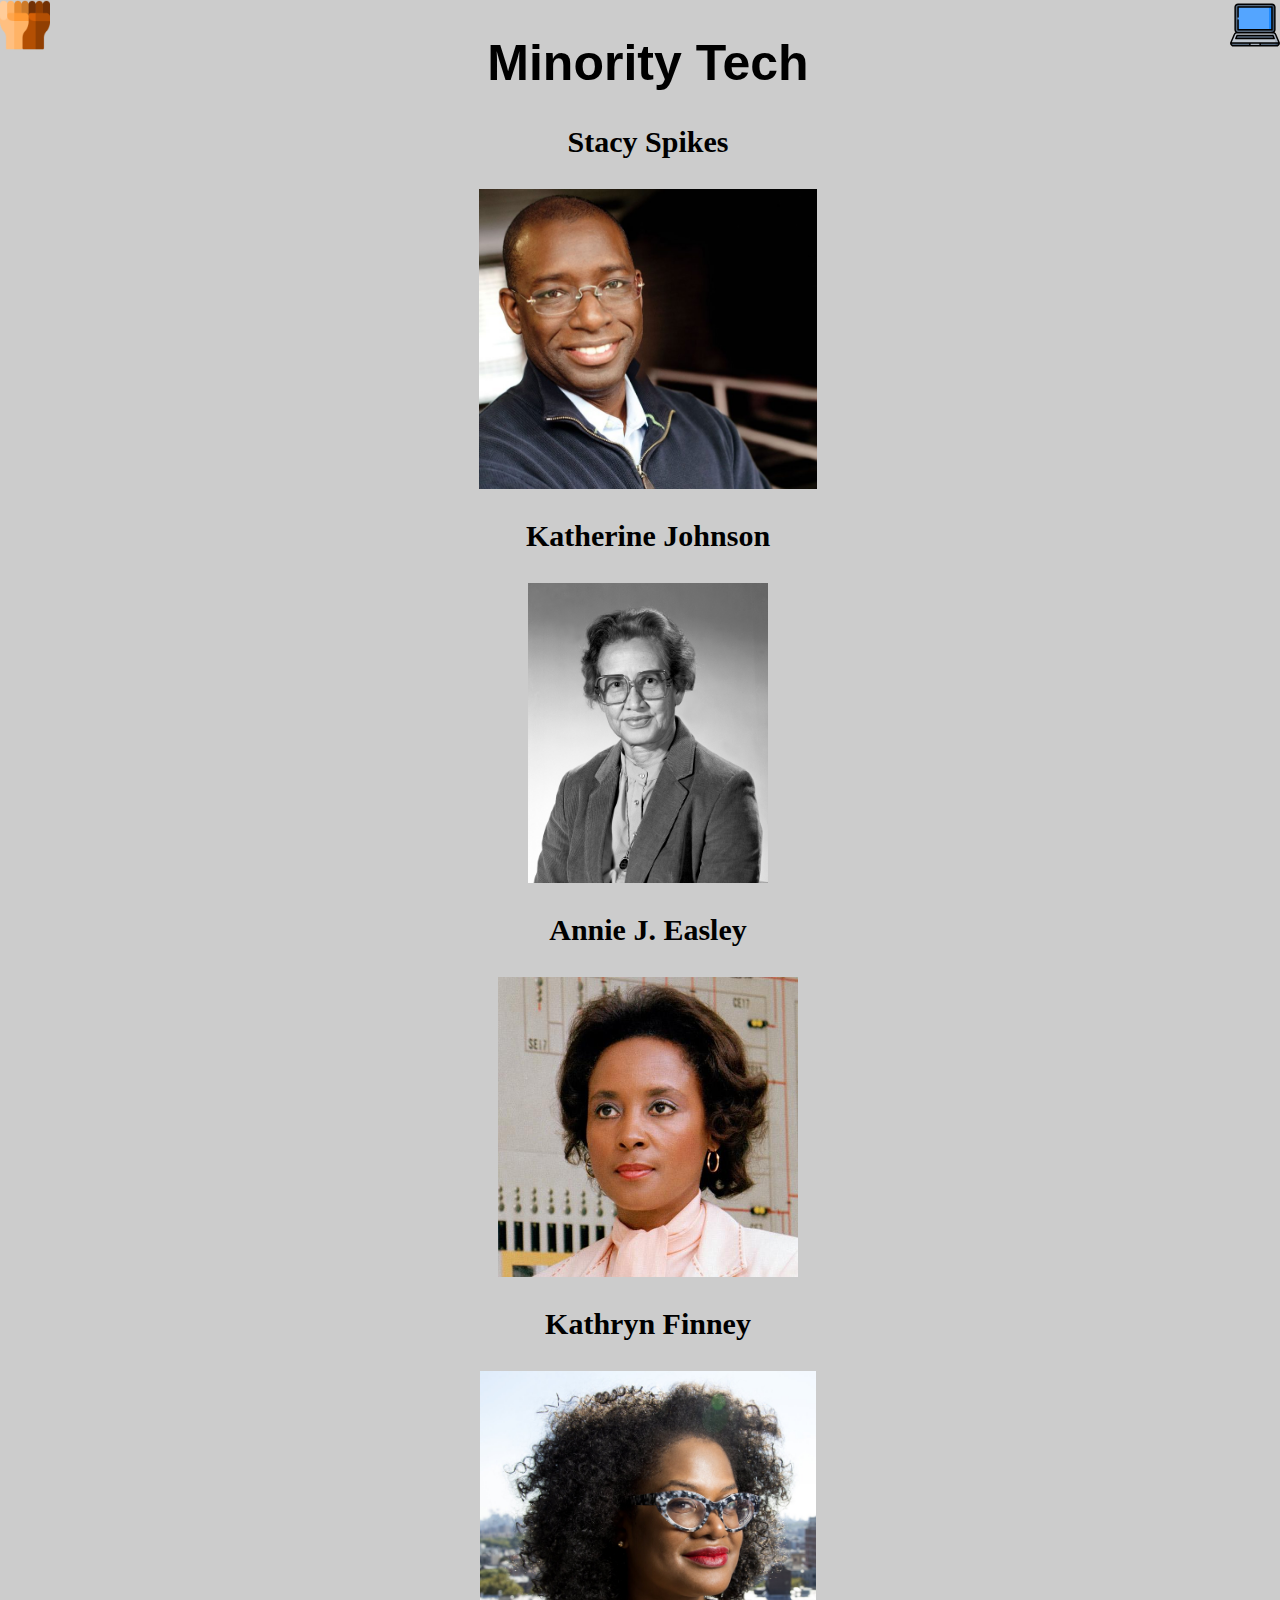
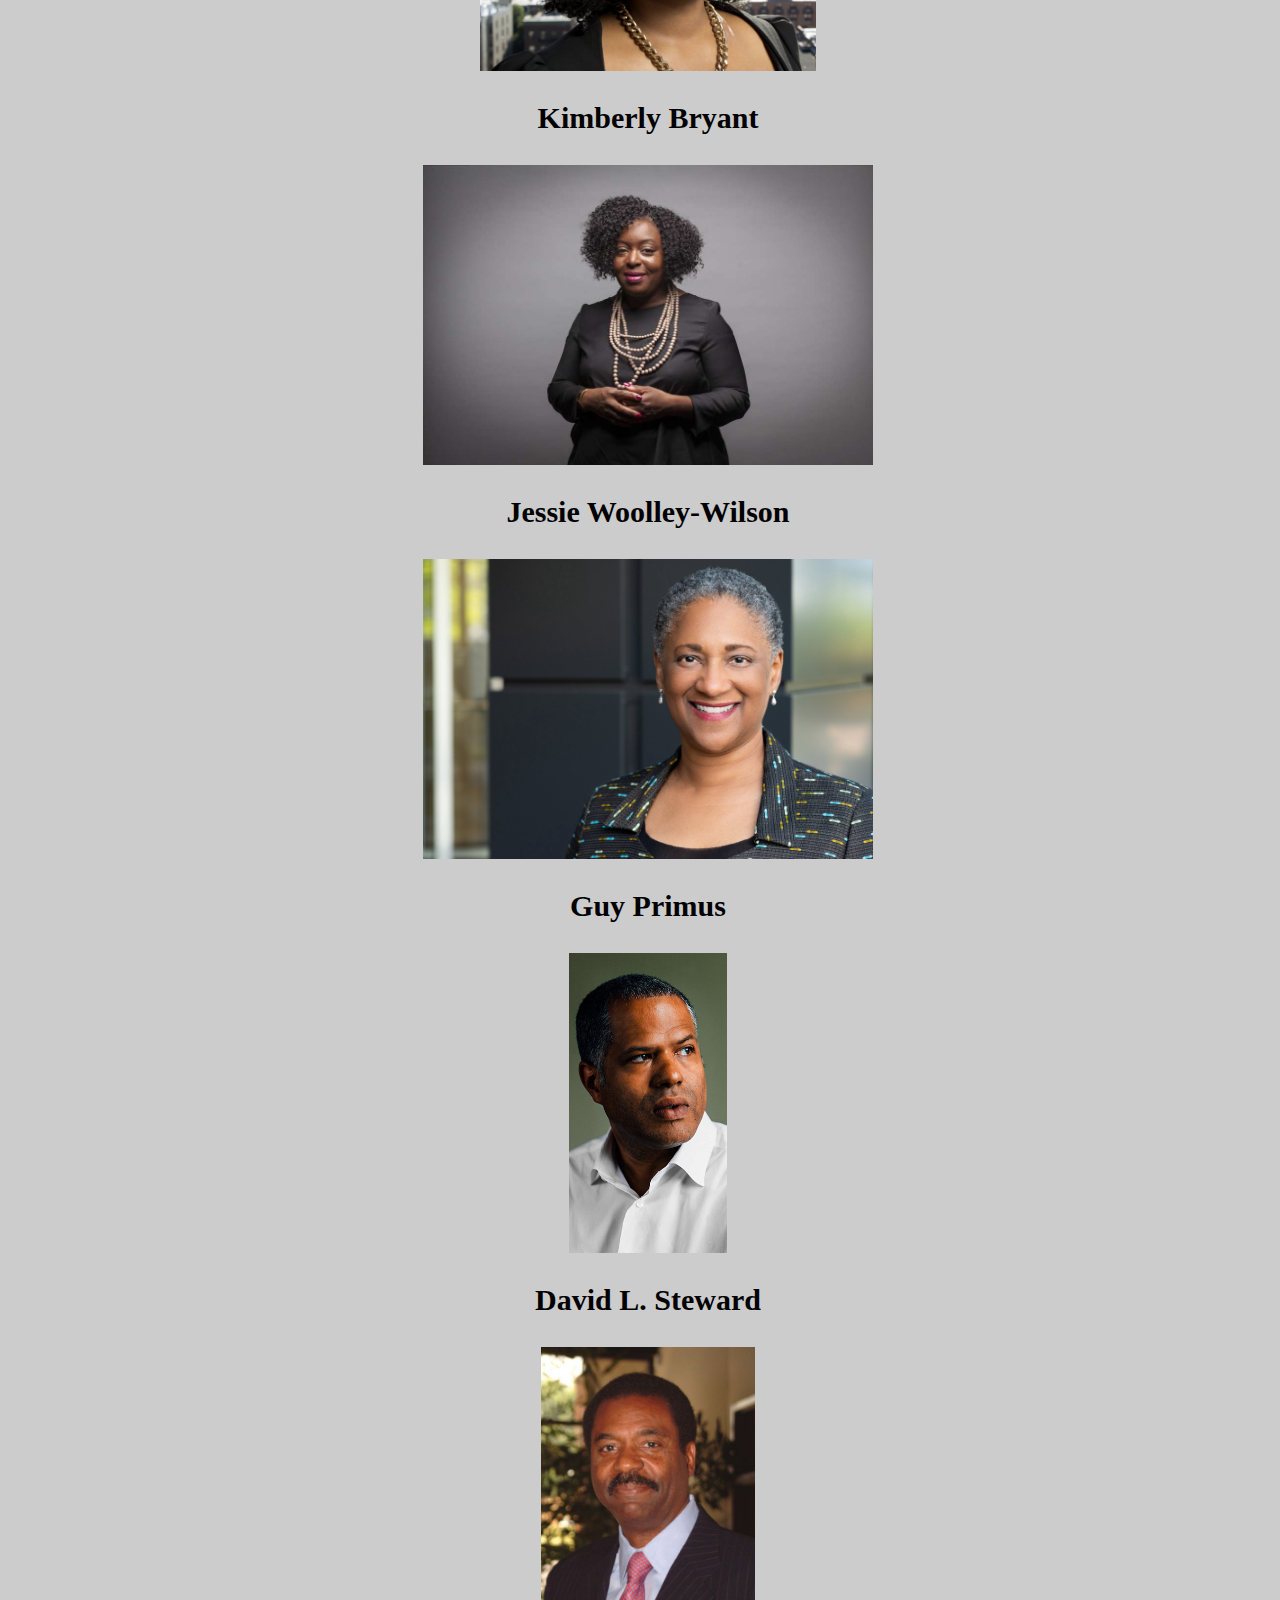
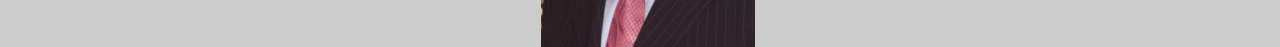
<file: lib/index.html>
<!DOCTYPE html>
<html>
  <head>
    <meta charset="utf-8" />
    <meta http-equiv="X-UA-Compatible" content="IE=edge" />
    <title>Minority Tech</title>
    <meta name="viewport" content="width=device-width, initial-scale=1" />
    <link rel="stylesheet" type="text/css" media="screen" href="./styles.css" />
  </head>
  <body>
    <div class="icons">
      <img class="fist" src="./images/fist.png" alt="fist" />
      <img class="laptop" src="./images/laptop.svg" alt="fist" />
    </div>
    <header>
      <h1>Minority Tech</h1>
    </header>
    <main>
      <div class="tech">
        <div class="techie">
          <h3>Stacy Spikes</h3>
          <img
            class="image"
            src="./images/Stacy Spikes.jpg"
            alt="Granville Woods"
          />
        </div>
        <div class="techie">
          <h3>Katherine Johnson</h3>
          <img
            class="image"
            src="./images/Katherine Johnson.jpg"
            alt="Katherine Johnson"
          />
        </div>
        <div class="techie">
          <h3>Annie J. Easley</h3>
          <img
            class="image"
            src="./images/Annie J. Easley.jpg"
            alt="Annie J. Easley"
          />
        </div>
        <div class="techie">
          <h3>Kathryn Finney</h3>
          <img
            class="image"
            src="./images/Kathryn Finney .jpg"
            alt="Kathryn Finney"
          />
        </div>
        <div class="techie">
          <h3>Kimberly Bryant</h3>
          <img
            class="image"
            src="./images/Kimberly Bryant.jpg"
            alt="Kimberly Bryant"
          />
        </div>
        <div class="techie">
          <h3>Jessie Woolley-Wilson</h3>
          <img
            class="image"
            src="./images/Jessie Woolley-Wilson.jpeg"
            alt="Jessie Woolley-Wilson"
          />
        </div>
        <div class="techie">
          <h3>Guy Primus</h3>
          <img class="image" src="./images/Guy Primus.jpg" alt="Guy Primus" />
        </div>
        <div class="techie">
          <h3>David L. Steward</h3>
          <img
            class="image"
            src="./images/David L. Steward.jpg"
            alt="David L. Steward"
          />
        </div>
      </div>
    </main>
    <script src="./script.js"></script>
  </body>
</html>
</file>
<file: lib/styles.css>
html,
body {
  height: 100%;
  width: 100%;
  /* background-image: url(./images/diversetech.jpeg); */
  /* background-repeat: repeat; */
  background-color: #cccccc;
  /* background-size: cover; */
  /* opacity: 80%; */
}

h1 {
  text-align: center;
  font-family: Impact, Haettenschweiler, "Arial Narrow Bold", sans-serif;
  font-size: 50px;
  animation: myMove 2s linear 0s 1 normal;
}

@keyframes myMove {
  0% {
    transform: rotate(1deg);
  }
  100% {
    transform: rotate(360deg);
  }
}

.got-characters {
  display: flex;
  flex-wrap: wrap;
  justify-content: space-around;
}

.character {
  background-color: white;
  border: solid black 3px;
  margin: 15px auto;
  width: 425px;
}

h3 {
  text-align: center;
  font-size: 30px;
}

.fist {
  position: fixed;
  top: 0;
  left: 0;
  height: 50px;
  width: auto;
  animation: fist 5s linear infinite;
  transform-origin: 50% 50%;
}

.laptop {
  position: fixed;
  top: 0;
  right: 0;
  height: 50px;
  width: auto;
  animation: laptop 5s linear infinite;
  transform-origin: 50% 50%;
}

.image {
  height: 300px;
  width: auto;
  display: block;
  margin: 10px auto;
}

@keyframes laptop {
  0% {
    transform: perspective(100px) rotate(0deg);
  }
  10% {
    transform: perspective(100px) rotateX(180deg) rotateY(0);
  }
  20% {
    transform: perspective(100px) rotateX(180deg) rotateY(180deg);
  }
  30% {
    transform: perspective(100px) rotateX(0) rotateY(180deg);
  }
  40% {
    transform: perspective(100px) rotateX(0) rotateY(0);
  }
  100% {
    transform: perspective(100px) rotateX(0) rotateY(0);
  }
}

@keyframes fist {
  0% {
    transform: perspective(100px) rotate(0deg);
  }
  10% {
    transform: perspective(100px) rotateX(180deg) rotateY(0);
  }
  20% {
    transform: perspective(100px) rotateX(180deg) rotateY(180deg);
  }
  30% {
    transform: perspective(100px) rotateX(0) rotateY(180deg);
  }
  40% {
    transform: perspective(100px) rotateX(0) rotateY(0);
  }
  100% {
    transform: perspective(100px) rotateX(0) rotateY(0);
  }
}
</file>
